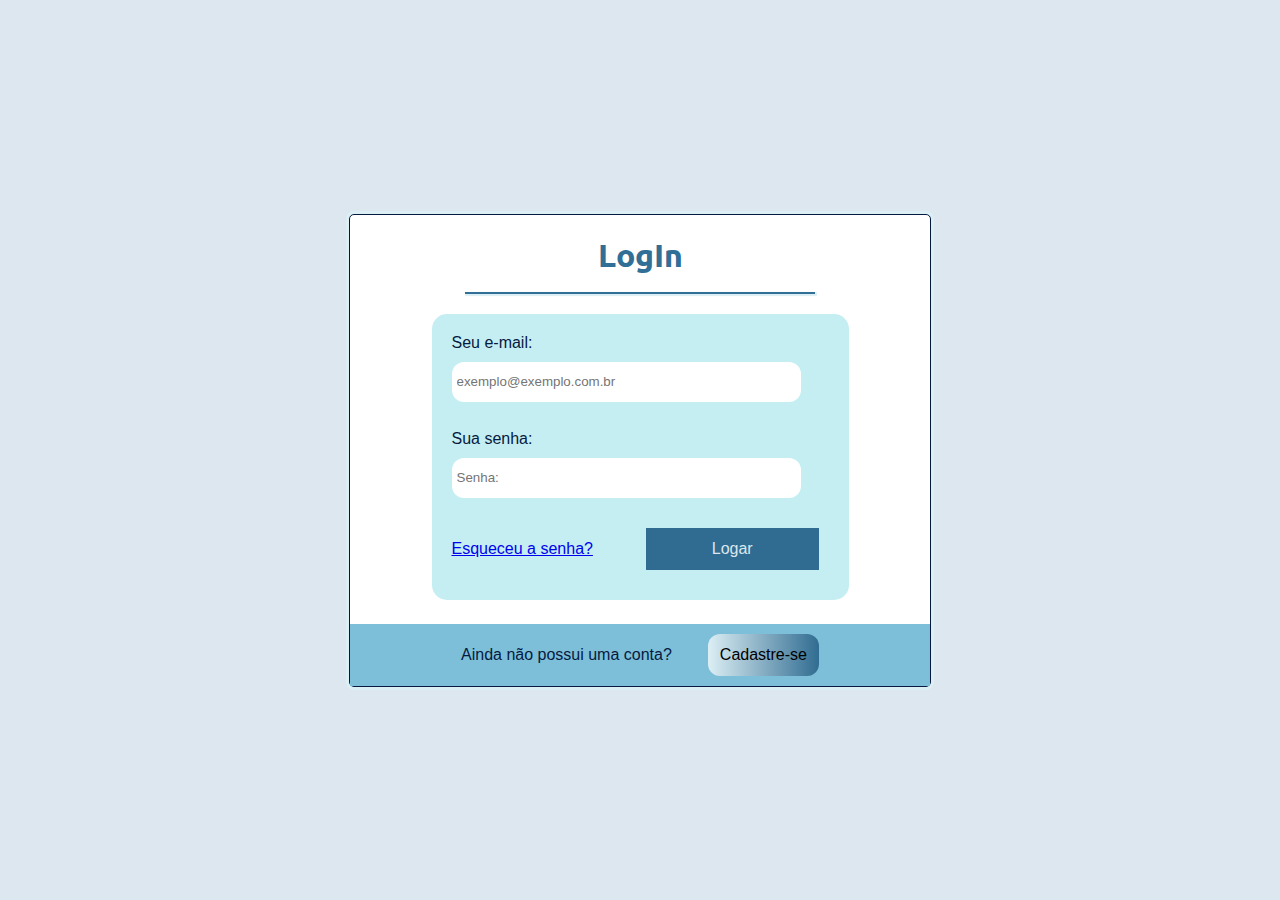
<file: index.html>
<!DOCTYPE html>
<html lang="pt-br">
<head>
  <meta charset="UTF-8">
  <meta http-equiv="X-UA-Compatible" content="IE=edge">
  <meta name="viewport" content="width=device-width, initial-scale=1.0">
  <link rel="stylesheet" href="./formulario/style/style.css">
  <link rel="preconnect" href="https://fonts.googleapis.com">
  <link rel="preconnect" href="https://fonts.gstatic.com" crossorigin>
  <link href="https://fonts.googleapis.com/css2?family=Ubuntu&display=swap" rel="stylesheet">
  <link rel="shortcut icon" href="./formulario/img/Robinweatherall-Cleaning-Bubbles.256.png" type="image/x-icon">
  <title>Sign in</title>
</head>

<body>
  <div class="formulario">
    <h1>LogIn</h1>
    <div class="hr"></div>
    <form action="#">
      <label for="email">Seu e-mail:</label>
      <br>
      <input required type="email" name="" class="inputs" placeholder="exemplo@exemplo.com.br">
      <br><br>
      <label for="senha">Sua senha:</label>
      <br>
      <input required type="password" name="" class="inputs" placeholder="Senha:">
      
      <div class="forget-password">
        <a href="#">Esqueceu a senha?</a>
        <input type="submit" id="submit" value="Logar" class="btn">
      </div>
      
    </form>
    <footer>
      <p>Ainda não possui uma conta?</p>
      <button><a href="./formulario/Cadastro/cadastro.html">Cadastre-se</a></button>
    </footer>
  </div>
</body>
</html>
</file>
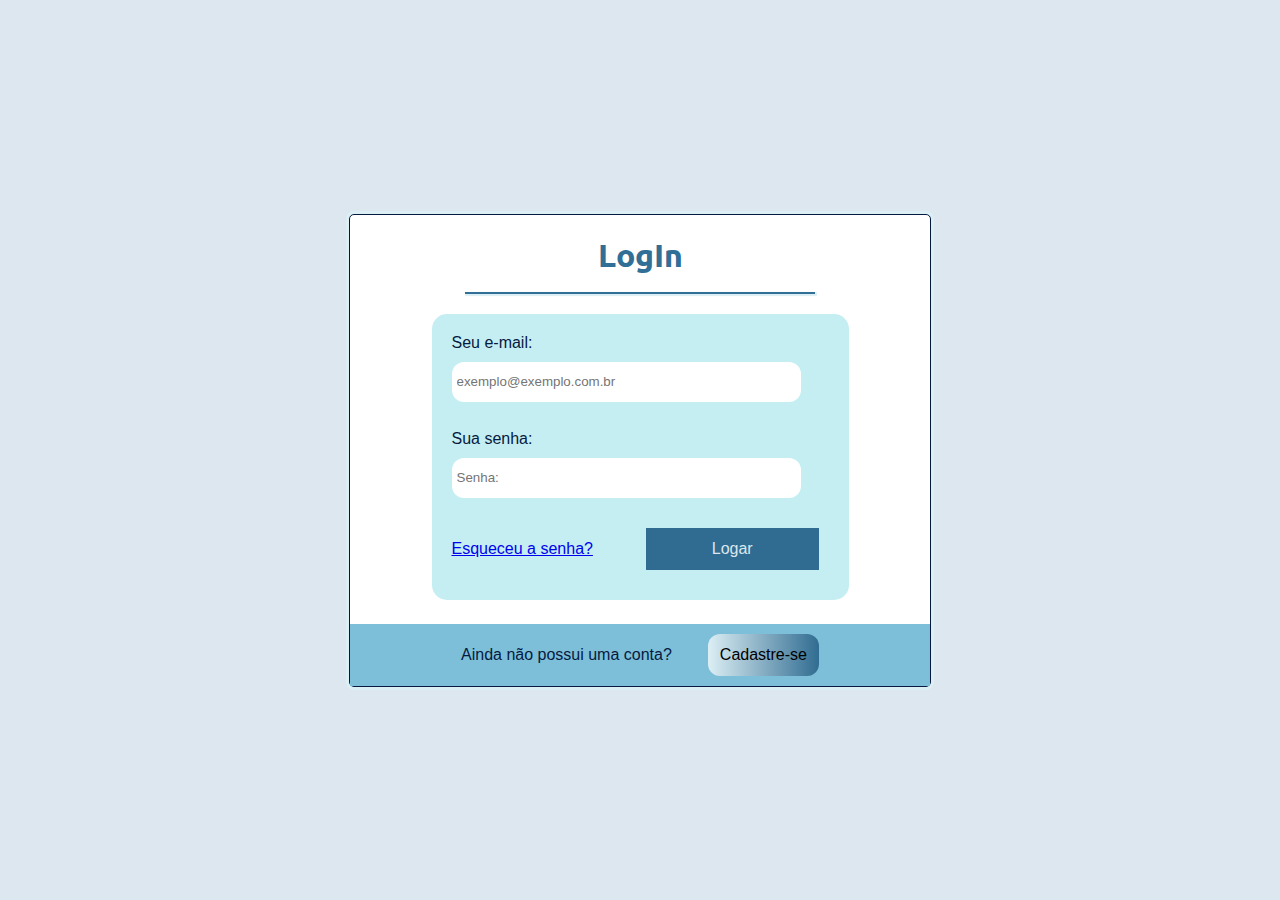
<file: formulario/index.html>
<!DOCTYPE html>
<html lang="pt-br">
<head>
  <meta charset="UTF-8">
  <meta http-equiv="X-UA-Compatible" content="IE=edge">
  <meta name="viewport" content="width=device-width, initial-scale=1.0">
  <link rel="stylesheet" href="./style/style.css">
  <link rel="preconnect" href="https://fonts.googleapis.com">
<link rel="preconnect" href="https://fonts.gstatic.com" crossorigin>
<link href="https://fonts.googleapis.com/css2?family=Ubuntu&display=swap" rel="stylesheet">
<link rel="shortcut icon" href="./img/Robinweatherall-Cleaning-Bubbles.256.png" type="image/x-icon">
  <title>Sign in</title>
</head>

<body>
  <div class="formulario">
    <h1>LogIn</h1>
    <div class="hr"></div>
    <form action="#">
      <label for="email">Seu e-mail:</label>
      <br>
      <input required type="email" name="" class="inputs" placeholder="exemplo@exemplo.com.br">
      <br><br>
      <label for="senha">Sua senha:</label>
      <br>
      <input required type="password" name="" class="inputs" placeholder="Senha:">
      
      <div class="forget-password">
        <a href="#">Esqueceu a senha?</a>
        <input type="submit" id="submit" value="Logar" class="btn">
      </div>
      
    </form>
    <footer>
      <p>Ainda não possui uma conta?</p>
      <button><a target="_blank" href="./Cadastro/cadastro.html">Cadastre-se</a></button>
    </footer>
  </div>
</body>
</html>
</file>
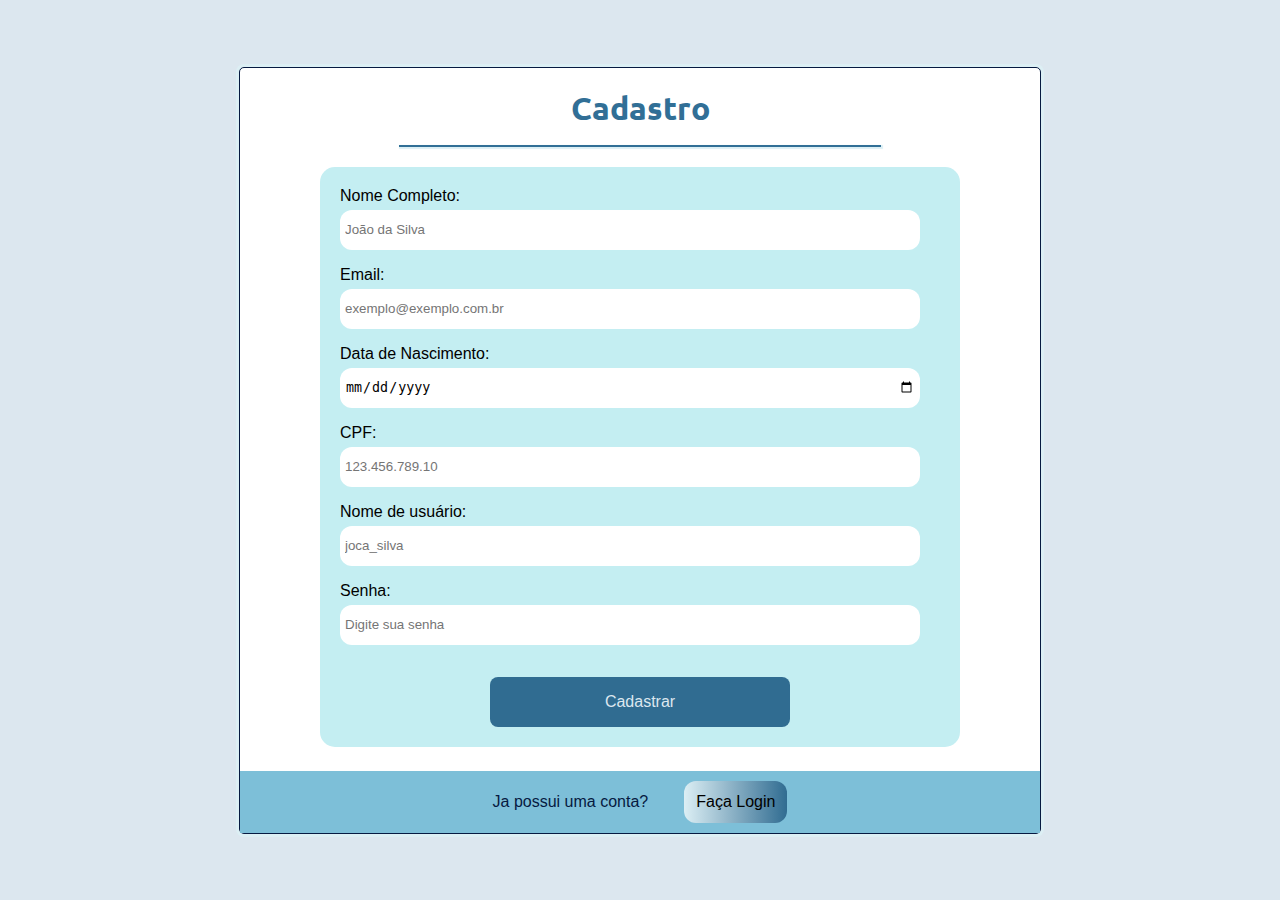
<file: formulario/Cadastro/cadastro.html>
<!DOCTYPE html>
<html lang="pt-br">
<head>
  <meta charset="UTF-8">
  <meta http-equiv="X-UA-Compatible" content="IE=edge">
  <meta name="viewport" content="width=device-width, initial-scale=1.0">

  <title>Sign up</title>

  <link rel="stylesheet" href="../style/cadastro.css">
  <link rel="preconnect" href="https://fonts.googleapis.com">
  <link rel="preconnect" href="https://fonts.gstatic.com" crossorigin>
  <link href="https://fonts.googleapis.com/css2?family=Ubuntu&display=swap" rel="stylesheet">
  <link rel="shortcut icon" href="../img/Robinweatherall-Cleaning-Bubbles.256.png" type="image/x-icon">
</head>

<body>

  <div class="cadastro">

    <h1>Cadastro</h1>
    <div class="hr"></div>

    <form action="#">

      <label for="nome">Nome Completo:</label>
      <input required type="text" name="" class="inputs" placeholder="João da Silva">
    
      <label for="email">Email:</label>
      <input required type="email" name="" class="inputs" placeholder="exemplo@exemplo.com.br">
      

      

      <label for="nasc">Data de Nascimento:</label>
      <input required type="date" name="" class="inputs">

      <label for="cpf">CPF:</label>
      <input required type="text" name="" class="inputs" placeholder="123.456.789.10">
      



      <label for="usuario">Nome de usuário:</label>
      <input required type="text" name="" class="inputs" placeholder="joca_silva">
      <label for="senha">Senha:</label>
      <input required type="password" name="" class="inputs" placeholder="Digite sua senha">
      
      <input type="submit" name="" id="submit" class="butn" value="Cadastrar">

    </form>

    <footer>
      <p>Ja possui uma conta?</p>
      <button><a href="../../index.html">Faça Login</a></button>
    </footer>

  </div>
</body>
</html>
</file>
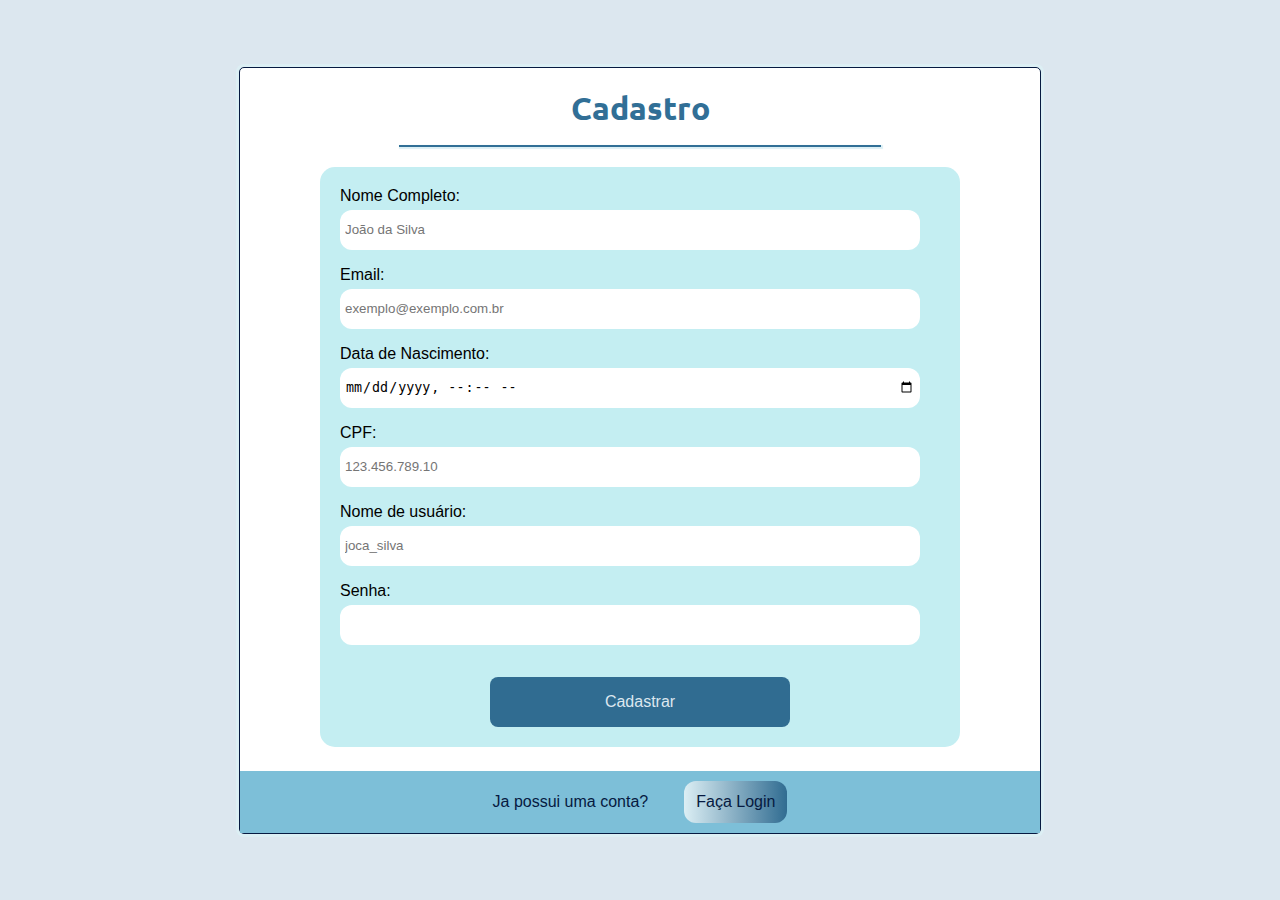
<file: formulario/Sign_In/cadastro.html>
<!DOCTYPE html>
<html lang="pt-br">
<head>
  <meta charset="UTF-8">
  <meta http-equiv="X-UA-Compatible" content="IE=edge">
  <meta name="viewport" content="width=device-width, initial-scale=1.0">

  <title>Cadastro</title>

  <link rel="stylesheet" href="../style/cadastro.css">
  <link rel="preconnect" href="https://fonts.googleapis.com">
<link rel="preconnect" href="https://fonts.gstatic.com" crossorigin>
<link href="https://fonts.googleapis.com/css2?family=Ubuntu&display=swap" rel="stylesheet">
<link rel="shortcut icon" href="../img/Robinweatherall-Cleaning-Bubbles.256.png" type="image/x-icon">
</head>

<body>

  <div class="cadastro">

    <h1>Cadastro</h1>
    <div class="hr"></div>

    <form action="#">

      <label for="nome">Nome Completo:</label>
      <input type="text" name="" class="inputs" placeholder="João da Silva">
    
      <label for="email">Email:</label>
      <input type="email" name="" class="inputs" placeholder="exemplo@exemplo.com.br">
      

      

      <label for="nasc">Data de Nascimento:</label>
      <input type="datetime-local" name="" class="inputs">

      <label for="cpf">CPF:</label>
      <input type="text" name="" class="inputs" placeholder="123.456.789.10">
      



      <label for="usuario">Nome de usuário:</label>
      <input type="text" name="" class="inputs" placeholder="joca_silva">
      <label for="senha">Senha:</label>
      <input type="password" name="" class="inputs">
      
      <input type="submit" name="" id="submit" class="butn" value="Cadastrar">

    </form>

    <footer>
      <p>Ja possui uma conta?</p>
      <button>Faça Login</button>
    </footer>

  </div>
</body>
</html>
</file>
<file: formulario/style/style.css>
:root{
  --hue: 0;
  --cor-0: hsl(var(--hue) 0%, 95%);
  --cor-1: hsl(calc(var(--hue) + 205), 39%, 90%);
  --cor-2: hsl(calc(var(--hue) + 194), 53%, 91%);
  --cor-3: hsl(calc(var(--hue) + 185), 64%, 86%);
  --cor-4: hsl(calc(var(--hue) + 185), 43%, 73%);
  --cor-5: hsl(calc(var(--hue) + 195), 50%, 73%);
  --cor-6: hsl(calc(var(--hue) + 197), 54%, 67%);
  --cor-7: hsl(calc(var(--hue) + 203), 51%, 39%);
  --cor-8: hsl(calc(var(--hue) + 203), 50%, 38%);
  --cor-9: hsl(calc(var(--hue) + 220), 83%, 14%);
  --cor-10: hsl(calc(var(--hue) + 225), 97%, 13%);
}

*{
  margin: 0;
  padding: 0;
}

body{
  background-color: var(--cor-1);

  display: flex;
  justify-content: center;
  align-items: center;
  height: 100vh;

  font-family: Arial, Helvetica, sans-serif;
}

.formulario{
  border: 1px solid var(--cor-9);
  box-shadow: 0px 0px 0px 3px var(--cor-2);
  border-radius: 5px;

  background-color: #fff;

  max-width: 700px;
  min-width: 300px;


  padding-top: 20px;
  margin-inline: 10px;
}

.formulario > h1{
  text-align: center;

  color: var(--cor-7);
  font-family: 'Ubuntu', sans-serif;
  margin-bottom: 16px;
}

.hr{
  border: 1px solid var(--cor-7);
  box-shadow: 1px 1px 1px 1px var(--cor-2);

  width: 60%;
  margin: auto;
  margin-bottom: 20px;
}

form{
  background-color: var(--cor-3);
  border-radius: 15px;

  max-width: 65%;
  padding: 20px;
  margin: auto;
}

label{
  color: var(--cor-9);
}

.inputs{
  width: 90%;
  height: 30px;

  border: none;
  margin: 10px;
  margin-left: 0px;
  padding: 5px;
  border-radius: 12px;
}

.forget-password{
  display: flex;
  justify-content: center;
  margin-top: 10px;
  gap: 20px;
}

.forget-password > a{
  align-self: center;
  width: 250px;


}


.btn{
  margin: 10px;
  padding: 12px;

  width: 250px;

  border: none;

  font-weight: normal;
  font-size: 1em;

  background-color: var(--cor-8);
  color: var(--cor-1);

  cursor: pointer;
}

.btn:hover{
  background-color: var(--cor-5);
  color: var(--cor-10);
}

footer{
  display: flex;
  justify-content: center;
  gap: 16px;

  background-color: var(--cor-6);
  color: var(--cor-9);

  margin-top: 24px; 
}

footer > p{
  padding: 10px;
  align-self: center;

  font-size: 1em;
}

footer > button{
  margin: 10px;
  padding:12px;

  border: none;
  border-radius: 12px;

  font-weight: normal;
  font-size: 1em;

  background-image: linear-gradient(to right, var(--cor-2), var(--cor-8));
  color: var(--cor-9);
}

footer > button:hover{
  cursor: pointer;
  background-image: linear-gradient(to right, var(--cor-3), var(--cor-4));
  color: var(--cor-8);
}

button > a{
  text-decoration: none;
  color: black;
}
</file>
<file: formulario/style/cadastro.css>
:root{
  --hue: 0;
  --cor-0: hsl(var(--hue) 0%, 95%);
  --cor-1: hsl(calc(var(--hue) + 205), 39%, 90%);
  --cor-2: hsl(calc(var(--hue) + 194), 53%, 91%);
  --cor-3: hsl(calc(var(--hue) + 185), 64%, 86%);
  --cor-4: hsl(calc(var(--hue) + 185), 43%, 73%);
  --cor-5: hsl(calc(var(--hue) + 195), 50%, 73%);
  --cor-6: hsl(calc(var(--hue) + 197), 54%, 67%);
  --cor-7: hsl(calc(var(--hue) + 203), 51%, 39%);
  --cor-8: hsl(calc(var(--hue) + 203), 50%, 38%);
  --cor-9: hsl(calc(var(--hue) + 220), 83%, 14%);
  --cor-10: hsl(calc(var(--hue) + 225), 97%, 13%);
}

*{
  margin: 0;
  padding: 0;
}

body{
  background-color: var(--cor-1);

  display: flex;
  justify-content: center;
  height: 100vh;
  font-family: Arial, Helvetica, sans-serif;
}

.cadastro{
  border: 1px solid var(--cor-9);
  box-shadow: 0px 0px 0px 3px var(--cor-2);
  border-radius: 5px;

  background-color: white;

  width: 800px;


  margin: auto;
  margin-inline: 10px;
  padding-top: 20px;
}

.cadastro > h1{
  text-align: center;
  
  color: var(--cor-7);
  font-family: 'Ubuntu', sans-serif;
  margin-bottom: 16px;
}

.hr{
  border: 1px solid var(--cor-7);
  box-shadow: 1px 1px 1px 1px var(--cor-2);

  width: 60%;
  margin: auto;
  margin-bottom: 20px;
}

form{
  display: flex;
  flex-direction: column;

  background-color: var(--cor-3);

  border-radius: 15px;

  padding: 20px;

  margin: auto;
  height: 80%;
  width: 75%;
}

.inputs{
  width: 95%;
  height: 30px;

  border: none;
  border-radius: 12px;

  margin-top: 5px;
  margin-bottom: 16px;
  margin-left: 0px;
  padding: 5px;
}

#submit{
  margin: auto;
  margin-top: 16px;
  padding: 6px;

  width: 50%;
  height: 50px;

  border: none;
  border-radius: 8px;

  font-weight: normal;
  font-size: 1em;

  background-color: var(--cor-8);
  color: var(--cor-1);

  cursor: pointer;
}

#submit:hover{
  background-color: var(--cor-5);
  color: var(--cor-10);
}

footer{
  display: flex;
  justify-content: center;
  gap: 16px;

  background-color: var(--cor-6);
  color: var(--cor-9);

  margin-top: 24px; 
}

footer > p{
  padding: 10px;
  align-self: center;

  font-size: 1em;
}

footer > button{
  margin: 10px;
  padding:12px;

  border: none;
  border-radius: 12px;

  font-weight: normal;
  font-size: 1em;

  background-image: linear-gradient(to right, var(--cor-2), var(--cor-8));
  color: var(--cor-9);
}

button:hover{
  cursor: pointer;
  background-image: linear-gradient(to right, var(--cor-3), var(--cor-5));
  color: var(--cor-8);
}

button > a{
  text-decoration: none;
  color: black;
}
</file>
